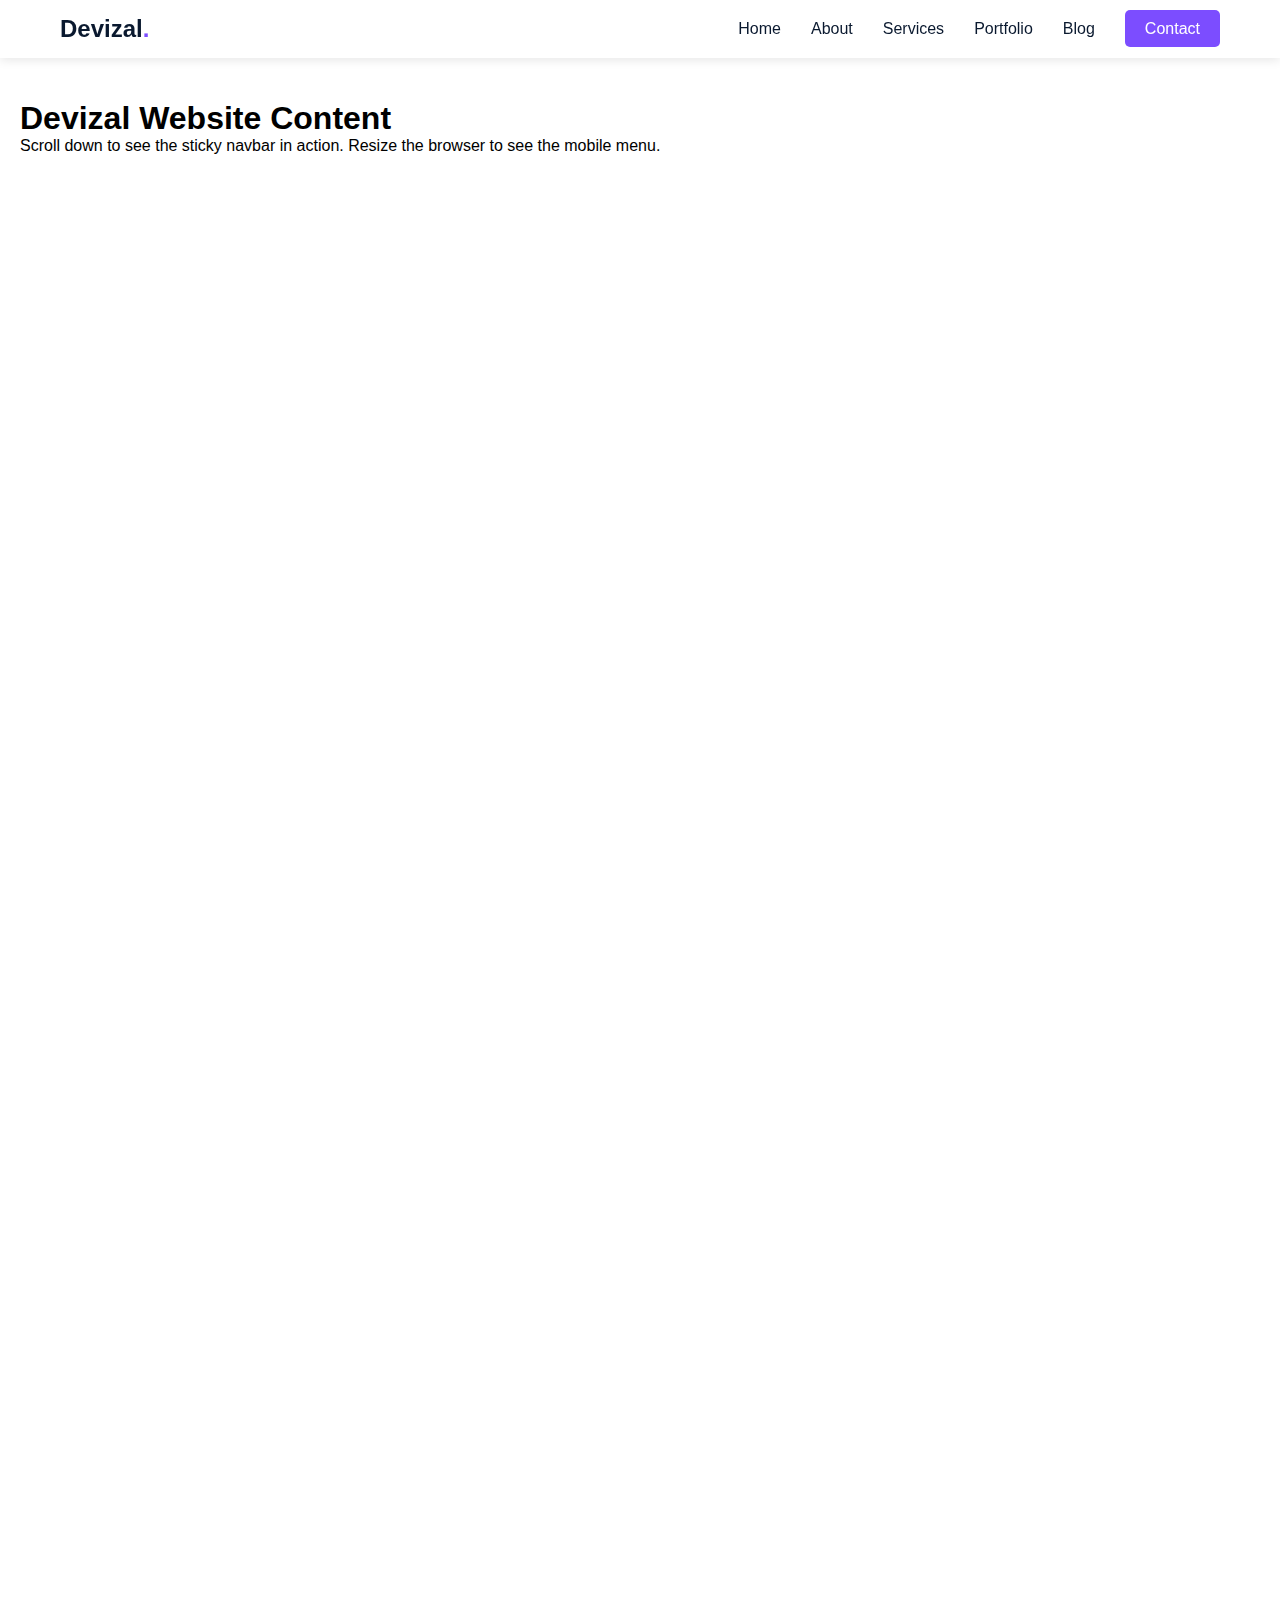
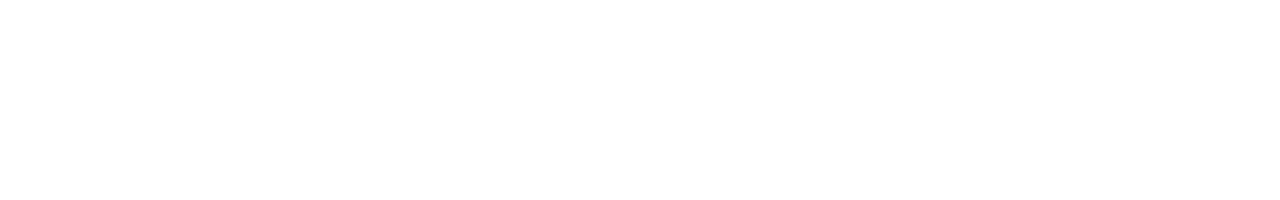
<file: check.html>
<!DOCTYPE html>
<html lang="en">
<head>
    <meta charset="UTF-8">
    <meta name="viewport" content="width=device-width, initial-scale=1.0">
    <title>Devizal - Responsive Navbar</title>
    <link rel="stylesheet" href="https://cdnjs.cloudflare.com/ajax/libs/font-awesome/6.0.0-beta3/css/all.min.css">
    <style>
        :root {
            --primary-blue: #0a192f;
            --electric-purple: #7c4dff;
            --white: #ffffff;
        }
        
        * {
            margin: 0;
            padding: 0;
            box-sizing: border-box;
        }
        
        body {
            font-family: 'Poppins', sans-serif;
        }
        
        /* Header Styles */
        header {
            background-color: var(--white);
            box-shadow: 0 2px 10px rgba(0, 0, 0, 0.1);
            position: fixed;
            width: 100%;
            z-index: 1000;
            padding: 15px 0;
        }
        
        .header-container {
            display: flex;
            justify-content: space-between;
            align-items: center;
            max-width: 1200px;
            margin: 0 auto;
            padding: 0 20px;
        }
        
        .logo {
            font-size: 24px;
            font-weight: 700;
            color: var(--primary-blue);
            text-decoration: none;
        }
        
        .logo span {
            color: var(--electric-purple);
        }
        
        /* Desktop Navigation */
        nav ul {
            display: flex;
            list-style: none;
        }
        
        nav ul li {
            margin-left: 30px;
            position: relative;
        }
        
        nav ul li a {
            text-decoration: none;
            color: var(--primary-blue);
            font-weight: 500;
            transition: color 0.3s;
            font-size: 16px;
        }
        
        nav ul li a:hover {
            color: var(--electric-purple);
        }
        
        .cta-button {
            background-color: var(--electric-purple);
            color: var(--white);
            padding: 10px 20px;
            border-radius: 5px;
            text-decoration: none;
            font-weight: 500;
            transition: background-color 0.3s;
        }
        
        .cta-button:hover {
            background-color: #6a3dff;
        }
        
        /* Mobile Navigation */
        .mobile-menu-btn {
            display: none;
            background: none;
            border: none;
            color: var(--primary-blue);
            font-size: 24px;
            cursor: pointer;
        }
        
        /* Responsive Styles */
        @media (max-width: 768px) {
            .mobile-menu-btn {
                display: block;
            }
            
            nav {
                position: fixed;
                top: 70px;
                left: 0;
                width: 100%;
                background-color: var(--white);
                box-shadow: 0 10px 10px rgba(0, 0, 0, 0.1);
                padding: 20px;
                transform: translateY(-150%);
                transition: transform 0.3s ease-in-out;
                z-index: 999;
            }
            
            nav.active {
                transform: translateY(0);
            }
            
            nav ul {
                flex-direction: column;
            }
            
            nav ul li {
                margin: 15px 0;
            }
            
            .cta-button {
                display: block;
                text-align: center;
                margin-top: 10px;
            }
        }
    </style>
</head>
<body>
    <!-- Header with Responsive Navbar -->
    <header>
        <div class="header-container">
            <a href="index.html" class="logo">Devizal<span>.</span></a>
            
            <!-- Mobile Menu Button -->
            <button class="mobile-menu-btn" id="mobileMenuBtn">
                <i class="fas fa-bars"></i>
            </button>
            
            <!-- Navigation -->
            <nav id="mainNav">
                <ul>
                    <li><a href="index.html">Home</a></li>
                    <li><a href="about.html">About</a></li>
                    <li><a href="services.html">Services</a></li>
                    <li><a href="portfolio.html">Portfolio</a></li>
                    <li><a href="blog.html">Blog</a></li>
                    <li><a href="contact.html" class="cta-button">Contact</a></li>
                </ul>
            </nav>
        </div>
    </header>

    <!-- Main Content (for demonstration) -->
    <main style="padding-top: 100px; min-height: 200vh; padding: 100px 20px 20px;">
        <h1>Devizal Website Content</h1>
        <p>Scroll down to see the sticky navbar in action. Resize the browser to see the mobile menu.</p>
    </main>

    <!-- JavaScript for Mobile Menu -->
    <script>
        const mobileMenuBtn = document.getElementById('mobileMenuBtn');
        const mainNav = document.getElementById('mainNav');
        
        mobileMenuBtn.addEventListener('click', () => {
            mainNav.classList.toggle('active');
            
            // Change icon from bars to times when menu is open
            const icon = mobileMenuBtn.querySelector('i');
            if (mainNav.classList.contains('active')) {
                icon.classList.remove('fa-bars');
                icon.classList.add('fa-times');
            } else {
                icon.classList.remove('fa-times');
                icon.classList.add('fa-bars');
            }
        });
        
        // Close mobile menu when clicking on a link
        document.querySelectorAll('#mainNav a').forEach(link => {
            link.addEventListener('click', () => {
                mainNav.classList.remove('active');
                mobileMenuBtn.querySelector('i').classList.remove('fa-times');
                mobileMenuBtn.querySelector('i').classList.add('fa-bars');
            });
        });
        
        // Close mobile menu when scrolling
        window.addEventListener('scroll', () => {
            if (mainNav.classList.contains('active')) {
                mainNav.classList.remove('active');
                mobileMenuBtn.querySelector('i').classList.remove('fa-times');
                mobileMenuBtn.querySelector('i').classList.add('fa-bars');
            }
        });
    </script>
</body>
</html>
</file>
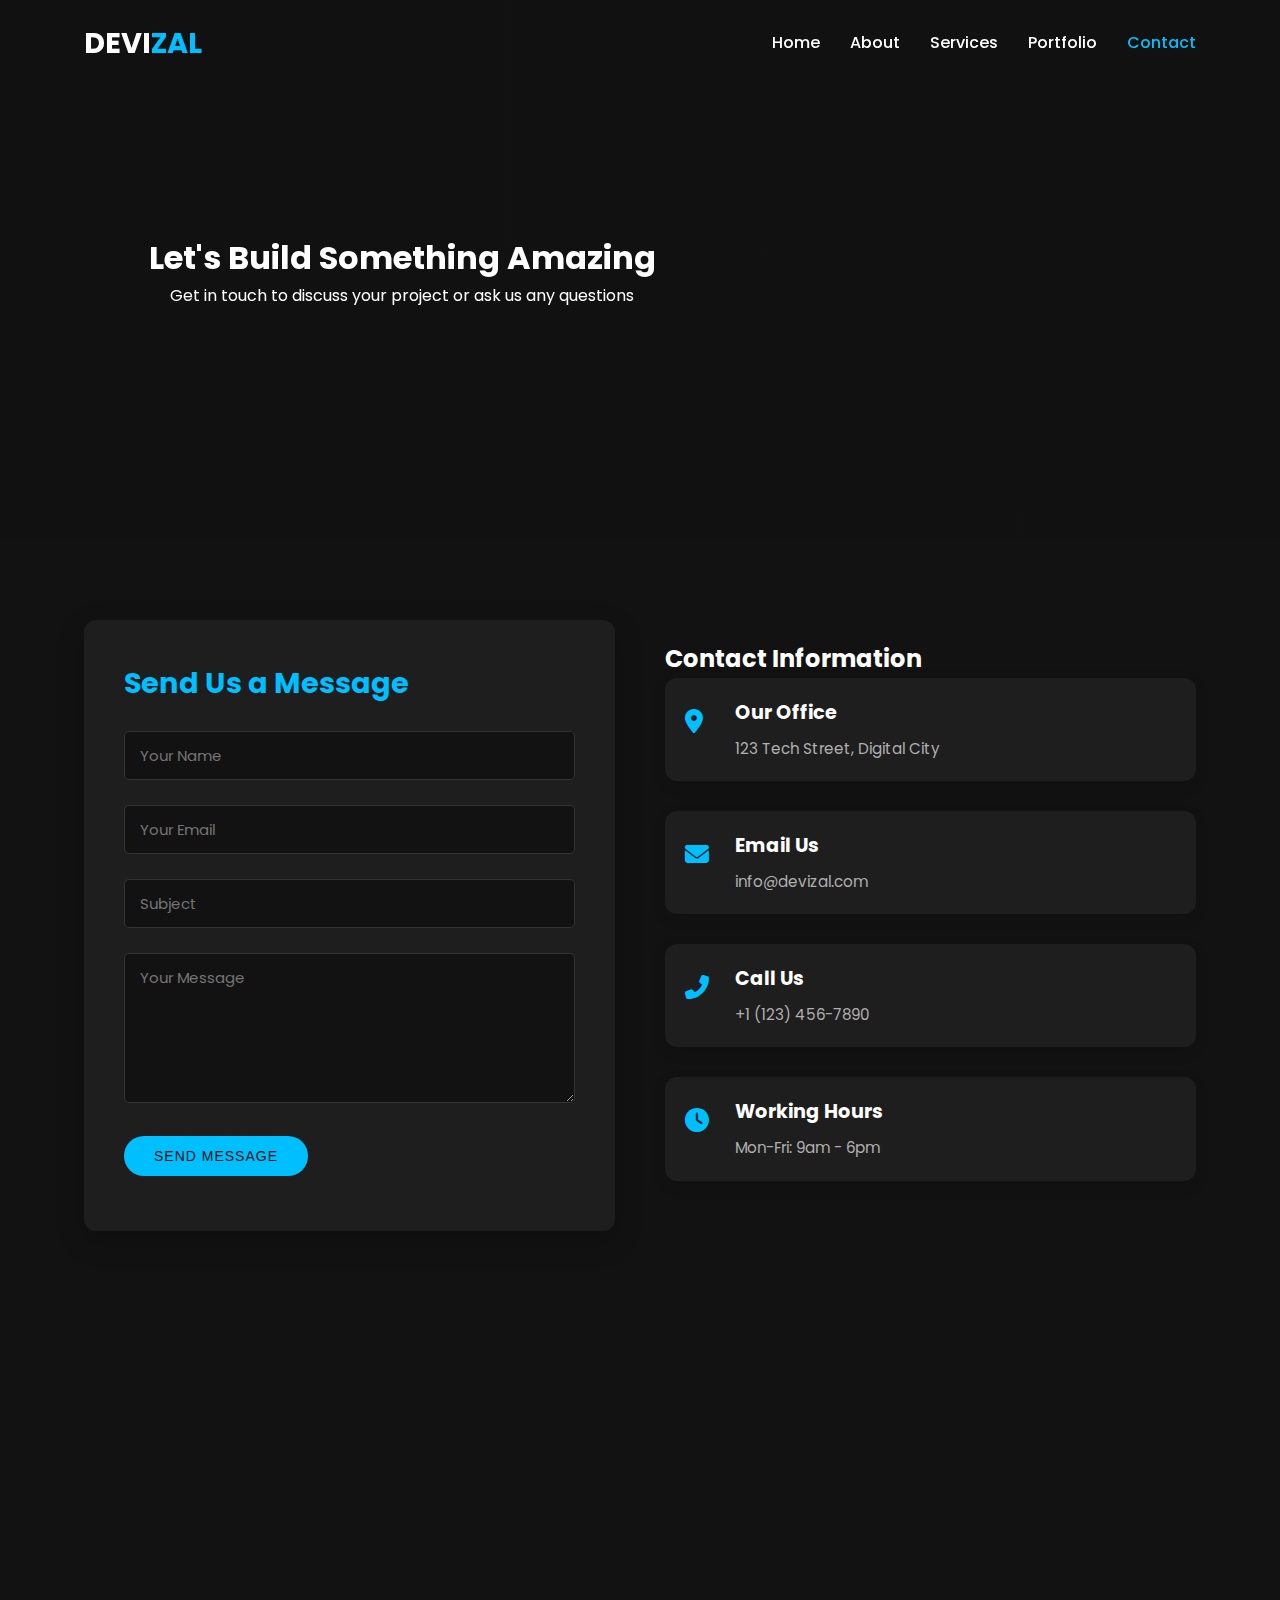
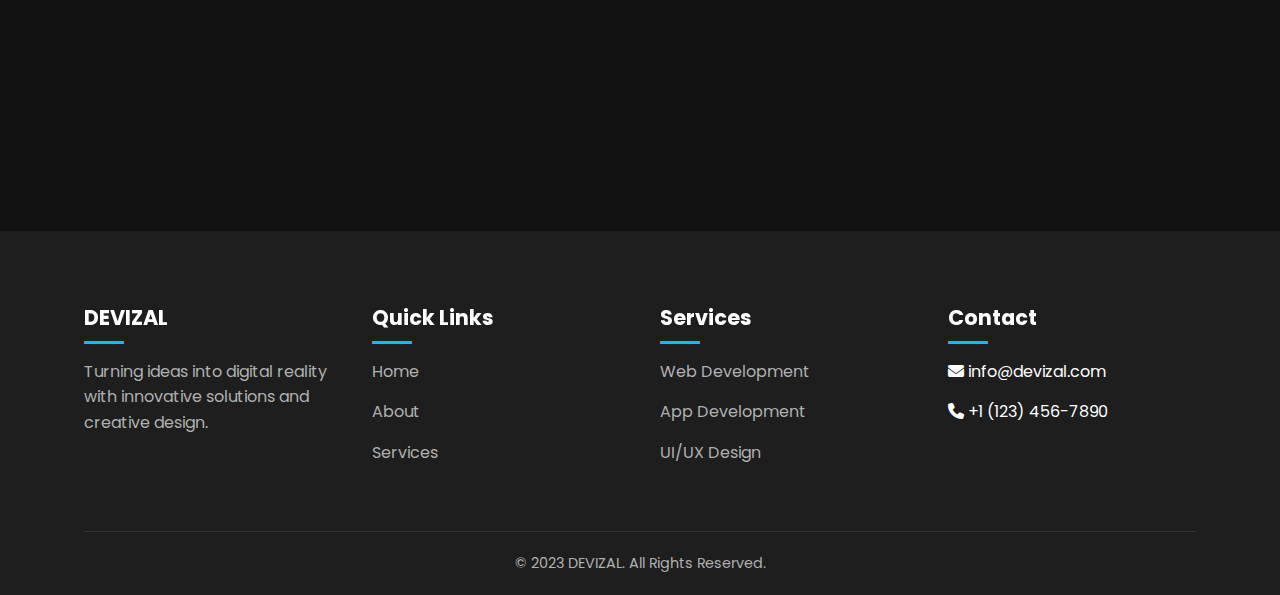
<file: contact.html>
<!DOCTYPE html>
<html lang="en">
<head>
    <meta charset="UTF-8">
    <meta name="viewport" content="width=device-width, initial-scale=1.0">
    <title>Contact Us - DEVIZAL | Turning Ideas into Digital Reality</title>
    <!-- Google Fonts -->
    <link rel="preconnect" href="https://fonts.googleapis.com">
    <link rel="preconnect" href="https://fonts.gstatic.com" crossorigin>
    <link href="https://fonts.googleapis.com/css2?family=Poppins:wght@300;400;500;600;700&display=swap" rel="stylesheet">
    <!-- Font Awesome -->
    <link rel="stylesheet" href="https://cdnjs.cloudflare.com/ajax/libs/font-awesome/6.4.0/css/all.min.css">
    <!-- AOS Animation -->
    <link href="https://unpkg.com/aos@2.3.1/dist/aos.css" rel="stylesheet">
    <!-- Custom CSS -->
    <link rel="stylesheet" href="css/style.css">
    <style>
        /* Dark Theme Variables */
        :root {
            --primary-bg: #121212;
            --secondary-bg: #1E1E1E;
            --text-primary: #FFFFFF;
            --text-secondary: #B0B0B0;
            --accent-blue: #00BFFF;
            --accent-green: #00FF9D;
            --card-radius: 12px;
            --transition: all 0.3s ease;
        }

        /* Contact Page Styles */
        .contact-hero {
            height: 60vh;
            display: flex;
            align-items: center;
            background: linear-gradient(rgba(18, 18, 18, 0.8), rgba(18, 18, 18, 0.8)), url('https://images.unsplash.com/photo-1486312338219-ce68d2c6f44d?ixlib=rb-4.0.3&ixid=M3wxMjA3fDB8MHxwaG90by1wYWdlfHx8fGVufDB8fHx8fA%3D%3D&auto=format&fit=crop&w=1472&q=80') no-repeat center center/cover;
            position: relative;
            overflow: hidden;
        }

        .contact-container {
            display: grid;
            grid-template-columns: 1fr 1fr;
            gap: 50px;
            padding: 80px 0;
        }

        .contact-form {
            background-color: var(--secondary-bg);
            padding: 40px;
            border-radius: var(--card-radius);
            box-shadow: 0 10px 30px rgba(0, 0, 0, 0.2);
        }

        .form-group {
            margin-bottom: 25px;
        }

        .form-control {
            width: 100%;
            padding: 12px 15px;
            background-color: var(--primary-bg);
            border: 1px solid #333;
            border-radius: 5px;
            color: var(--text-primary);
            font-family: 'Poppins', sans-serif;
            transition: var(--transition);
        }

        textarea.form-control {
            min-height: 150px;
        }

        .contact-info {
            padding: 20px 0;
        }

        .info-item {
            display: flex;
            align-items: flex-start;
            margin-bottom: 30px;
            padding: 20px;
            background-color: var(--secondary-bg);
            border-radius: var(--card-radius);
            transition: var(--transition);
        }

        .info-item:hover {
            transform: translateY(-5px);
            box-shadow: 0 10px 20px rgba(0, 191, 255, 0.1);
        }

        .info-icon {
            font-size: 1.5rem;
            color: var(--accent-blue);
            margin-right: 20px;
            margin-top: 5px;
        }

        .map-container {
            height: 400px;
            border-radius: var(--card-radius);
            overflow: hidden;
            box-shadow: 0 15px 30px rgba(0, 0, 0, 0.3);
            margin-bottom: 80px;
        }

        /* Responsive Styles */
        @media (max-width: 768px) {
            .contact-container {
                grid-template-columns: 1fr;
            }
            
            .contact-hero {
                height: 50vh;
            }
        }
    </style>
</head>
<body>
    <!-- Header -->
    <header id="header">
        <div class="container">
            <nav class="navbar">
                <a href="index.html" class="logo">DEVI<span>ZAL</span></a>
                <ul class="nav-links">
                    <li><a href="index.html">Home</a></li>
                    <li><a href="about.html">About</a></li>
                    <li><a href="services.html">Services</a></li>
                    <li><a href="portfolio.html">Portfolio</a></li>
                    <li><a href="contact.html" class="active">Contact</a></li>
                </ul>
                <div class="hamburger">
                    <div></div>
                    <div></div>
                    <div></div>
                </div>
            </nav>
        </div>
    </header>

    <!-- Contact Hero -->
    <section class="contact-hero" data-aos="fade-in">
        <div class="container">
            <div class="hero-content text-center">
                <h1>Let's Build Something Amazing</h1>
                <p>Get in touch to discuss your project or ask us any questions</p>
            </div>
        </div>
    </section>

    <!-- Contact Section -->
    <section class="contact-section">
        <div class="container">
            <div class="contact-container">
                <div class="contact-form">
                    <h2>Send Us a Message</h2>
                    <form id="contactForm" action="https://formspree.io/f/YOUR_FORM_ID" method="POST">
                        <div class="form-group">
                            <input type="text" name="name" class="form-control" placeholder="Your Name" required>
                        </div>
                        <div class="form-group">
                            <input type="email" name="email" class="form-control" placeholder="Your Email" required>
                        </div>
                        <div class="form-group">
                            <input type="text" name="subject" class="form-control" placeholder="Subject" required>
                        </div>
                        <div class="form-group">
                            <textarea name="message" class="form-control" placeholder="Your Message" required></textarea>
                        </div>
                        <button type="submit" class="btn btn-primary">Send Message</button>
                    </form>
                </div>

                <div class="contact-info">
                    <h2>Contact Information</h2>
                    <div class="info-item">
                        <div class="info-icon">
                            <i class="fas fa-map-marker-alt"></i>
                        </div>
                        <div class="info-content">
                            <h3>Our Office</h3>
                            <p>123 Tech Street, Digital City</p>
                        </div>
                    </div>
                    <div class="info-item">
                        <div class="info-icon">
                            <i class="fas fa-envelope"></i>
                        </div>
                        <div class="info-content">
                            <h3>Email Us</h3>
                            <p>info@devizal.com</p>
                        </div>
                    </div>
                    <div class="info-item">
                        <div class="info-icon">
                            <i class="fas fa-phone-alt"></i>
                        </div>
                        <div class="info-content">
                            <h3>Call Us</h3>
                            <p>+1 (123) 456-7890</p>
                        </div>
                    </div>
                    <div class="info-item">
                        <div class="info-icon">
                            <i class="fas fa-clock"></i>
                        </div>
                        <div class="info-content">
                            <h3>Working Hours</h3>
                            <p>Mon-Fri: 9am - 6pm</p>
                        </div>
                    </div>
                </div>
            </div>
        </div>
    </section>

    <!-- Map Section -->
    <section class="map-section">
        <div class="container">
            <div class="map-container" data-aos="fade-up">
                <iframe src="https://www.google.com/maps/embed?pb=!1m18!1m12!1m3!1d3022.215256018888!2d-73.98784492453601!3d40.74844097138972!2m3!1f0!2f0!3f0!3m2!1i1024!2i768!4f13.1!3m3!1m2!1s0x89c259a9b3117469%3A0xd134e199a405a163!2sEmpire%20State%20Building!5e0!3m2!1sen!2sus!4v1689876629434!5m2!1sen!2sus" allowfullscreen="" loading="lazy" referrerpolicy="no-referrer-when-downgrade"></iframe>
            </div>
        </div>
    </section>

    <!-- Footer -->
    <footer>
        <div class="container">
            <div class="footer-content">
                <div class="footer-col">
                    <h3>DEVIZAL</h3>
                    <p>Turning ideas into digital reality with innovative solutions and creative design.</p>
                </div>
                <div class="footer-col">
                    <h3>Quick Links</h3>
                    <ul class="footer-links">
                        <li><a href="index.html">Home</a></li>
                        <li><a href="about.html">About</a></li>
                        <li><a href="services.html">Services</a></li>
                    </ul>
                </div>
                <div class="footer-col">
                    <h3>Services</h3>
                    <ul class="footer-links">
                        <li><a href="services.html">Web Development</a></li>
                        <li><a href="services.html">App Development</a></li>
                        <li><a href="services.html">UI/UX Design</a></li>
                    </ul>
                </div>
                <div class="footer-col">
                    <h3>Contact</h3>
                    <ul class="footer-links">
                        <li><i class="fas fa-envelope"></i> info@devizal.com</li>
                        <li><i class="fas fa-phone"></i> +1 (123) 456-7890</li>
                    </ul>
                </div>
            </div>
            <div class="footer-bottom">
                <p>&copy; 2023 DEVIZAL. All Rights Reserved.</p>
            </div>
        </div>
    </footer>

    <!-- Scripts -->
    <!-- AOS Animation -->
    <script src="https://unpkg.com/aos@2.3.1/dist/aos.js"></script>
    <!-- Custom JS -->
    <script>
        // Initialize AOS Animation
        AOS.init({
            duration: 800,
            easing: 'ease-in-out',
            once: true
        });
        
        // Sticky Header
        window.addEventListener('scroll', function() {
            const header = document.getElementById('header');
            header.classList.toggle('scrolled', window.scrollY > 50);
        });
        
        // Mobile Menu Toggle
        const hamburger = document.querySelector('.hamburger');
        const navLinks = document.querySelector('.nav-links');
        
        hamburger.addEventListener('click', function() {
            this.classList.toggle('active');
            navLinks.classList.toggle('active');
        });
        
        // Close mobile menu when clicking a link
        document.querySelectorAll('.nav-links a').forEach(link => {
            link.addEventListener('click', () => {
                hamburger.classList.remove('active');
                navLinks.classList.remove('active');
            });
        });
        
        // Smooth scrolling for anchor links
        document.querySelectorAll('a[href^="#"]').forEach(anchor => {
            anchor.addEventListener('click', function(e) {
                e.preventDefault();
                
                const targetId = this.getAttribute('href');
                if(targetId === '#') return;
                
                const targetElement = document.querySelector(targetId);
                if(targetElement) {
                    window.scrollTo({
                        top: targetElement.offsetTop - 80,
                        behavior: 'smooth'
                    });
                }
            });
        });
        
        // WhatsApp Button Animation
        const whatsappBtn = document.querySelector('.whatsapp-float');
        
        window.addEventListener('scroll', function() {
            if (window.scrollY > 100) {
                whatsappBtn.style.transform = 'translateY(0)';
            } else {
                whatsappBtn.style.transform = 'translateY(100px)';
            }
        });
    </script>
</body>
</html>
</file>
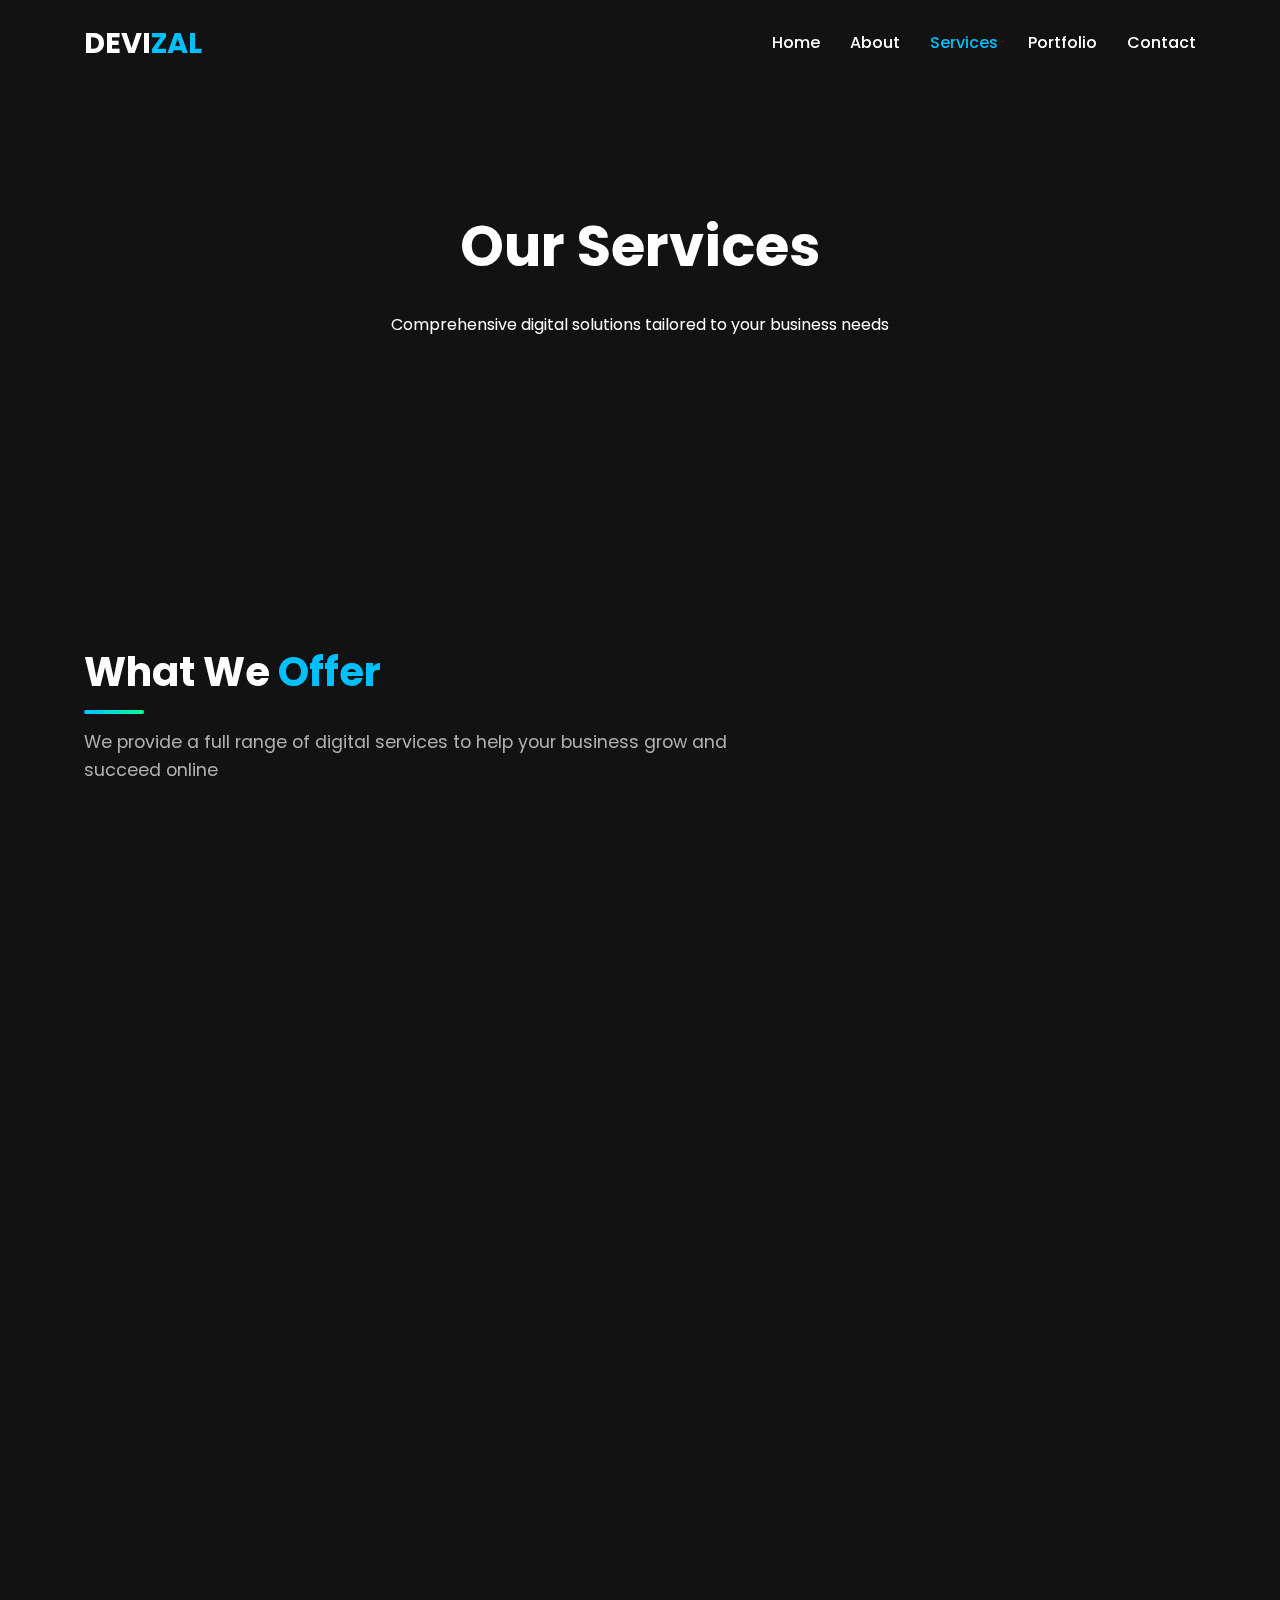
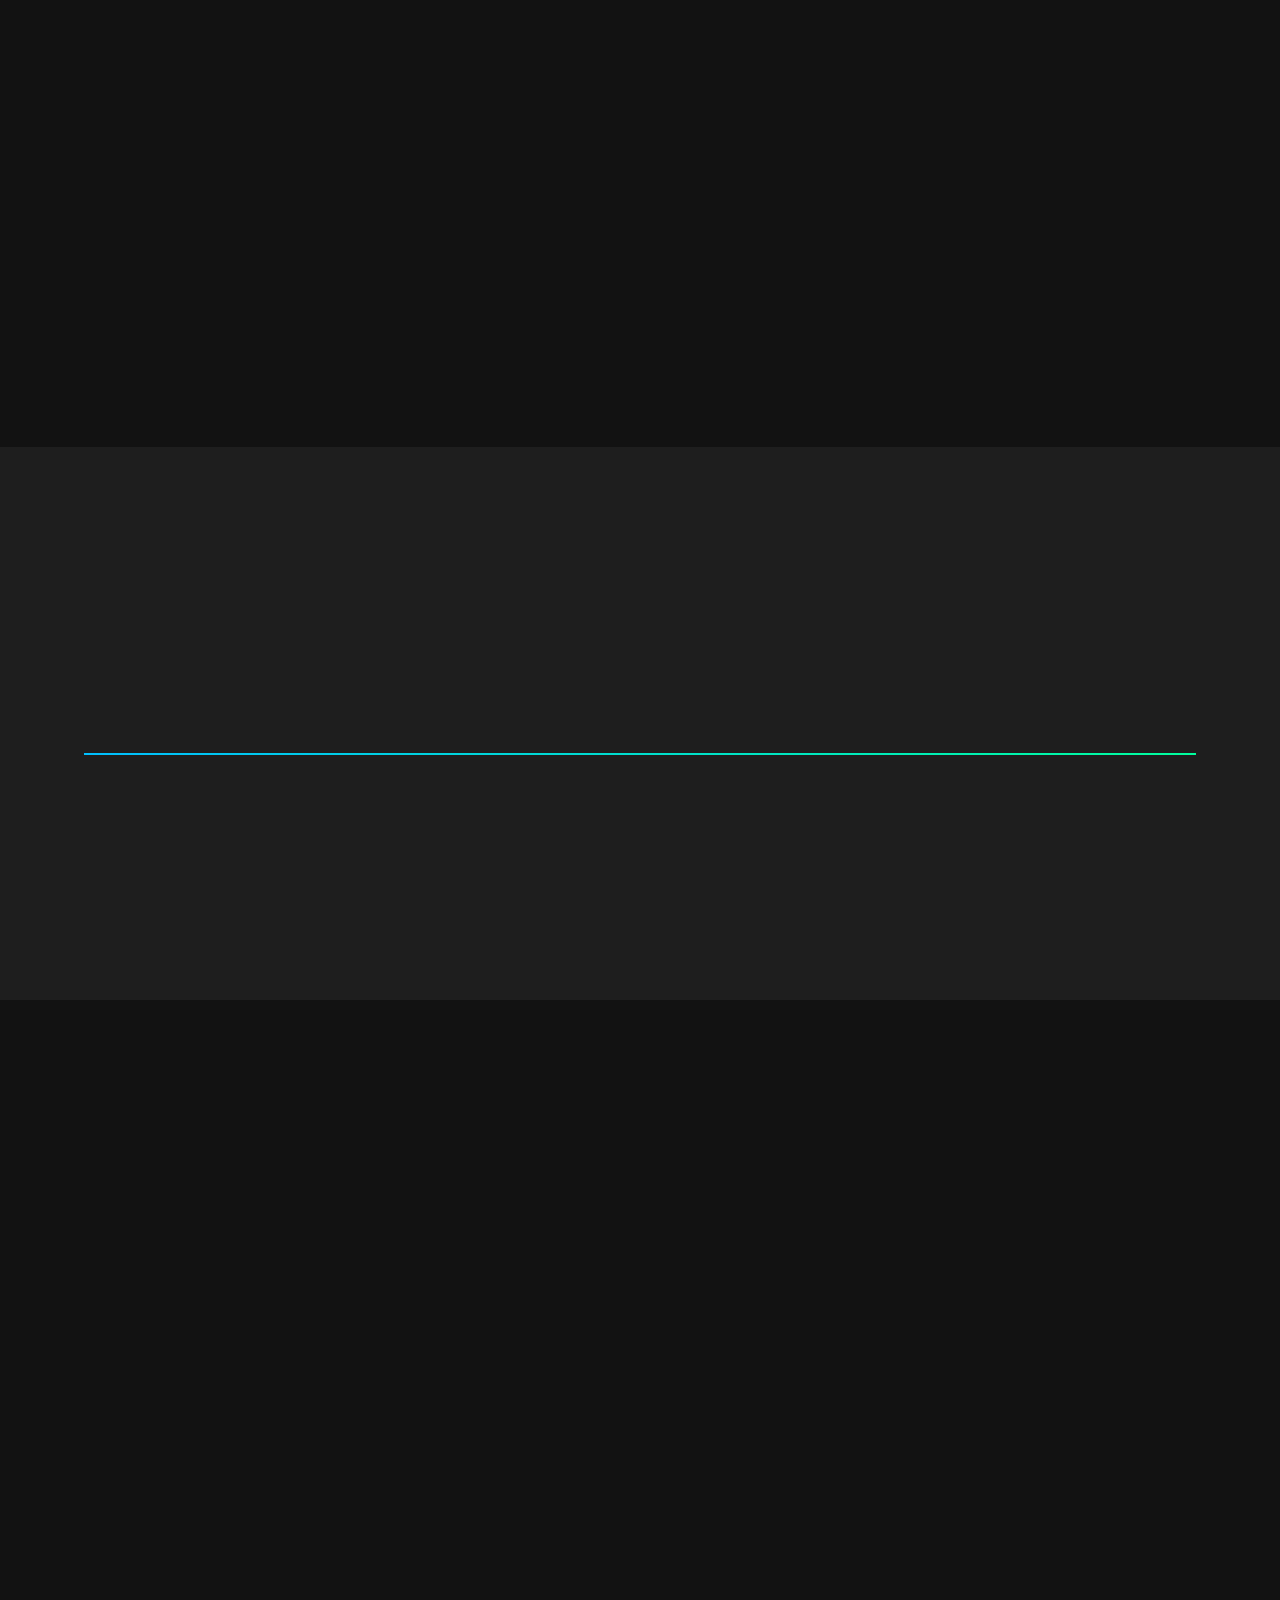
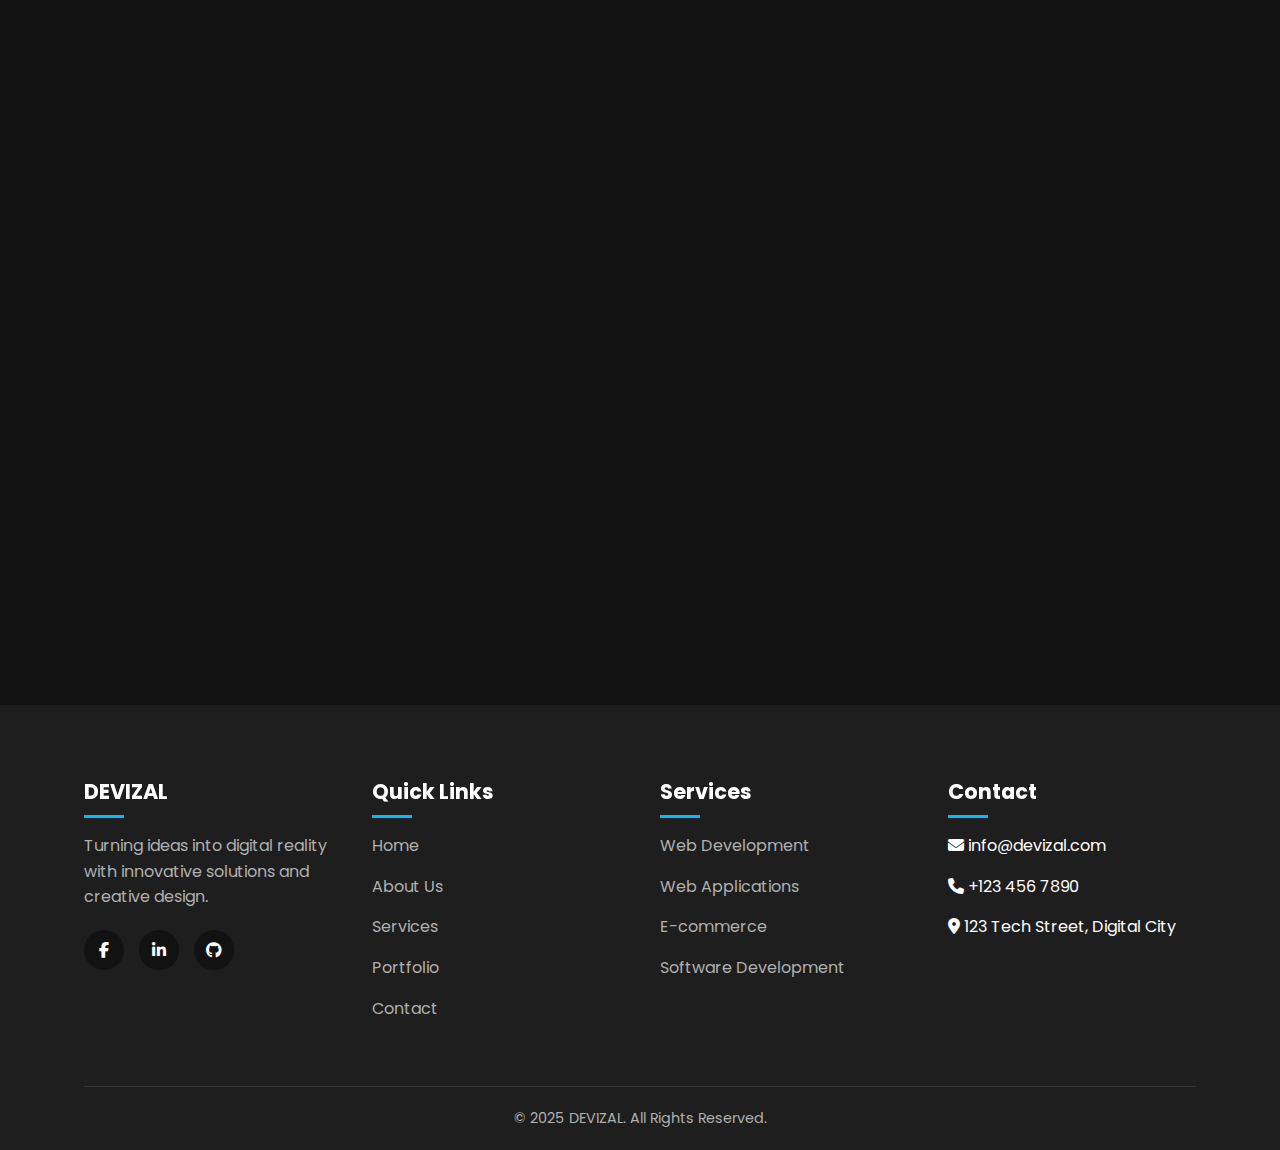
<file: services.html>
<!DOCTYPE html>
<html lang="en">
<head>
    <meta charset="UTF-8">
    <meta name="viewport" content="width=device-width, initial-scale=1.0">
    <title>Our Services - DEVIZAL | Turning Ideas into Digital Reality</title>
    <!-- Google Fonts -->
    <link rel="preconnect" href="https://fonts.googleapis.com">
    <link rel="preconnect" href="https://fonts.gstatic.com" crossorigin>
    <link href="https://fonts.googleapis.com/css2?family=Poppins:wght@300;400;500;600;700&display=swap" rel="stylesheet">
    <!-- Font Awesome -->
    <link rel="stylesheet" href="https://cdnjs.cloudflare.com/ajax/libs/font-awesome/6.4.0/css/all.min.css">
    <!-- AOS Animation -->
    <link href="https://unpkg.com/aos@2.3.1/dist/aos.css" rel="stylesheet">
    <!-- Custom CSS -->
    <link rel="stylesheet" href="css/style.css">
    <style>
        /* Reusing the same styles from index.html with additions for services page */
        
        /* Services Page Specific Styles */
        .services-hero {
            height: 60vh;
            display: flex;
            align-items: center;
            background: linear-gradient(rgba(18, 18, 18, 0.8), rgba(18, 18, 18, 0.8)), url('https://images.unsplash.com/photo-1551288049-bebda4e38f71?ixlib=rb-4.0.3&ixid=M3wxMjA3fDB8MHxwaG90by1wYWdlfHx8fGVufDB8fHx8fA%3D%3D&auto=format&fit=crop&w=1470&q=80') no-repeat center center/cover;
            position: relative;
            overflow: hidden;
        }
        
        .services-hero-content {
            text-align: center;
            max-width: 800px;
            margin: 0 auto;
        }
        
        .services-hero h1 {
            font-size: 3.5rem;
            margin-bottom: 20px;
        }
        
        /* Services Grid */
        .services-grid {
            display: grid;
            grid-template-columns: repeat(auto-fit, minmax(300px, 1fr));
            gap: 30px;
            margin-top: 50px;
        }
        
        .service-card {
            background-color: var(--secondary-bg);
            border-radius: var(--card-radius);
            padding: 40px 30px;
            position: relative;
            overflow: hidden;
            z-index: 1;
            transition: var(--transition);
        }
        
        .service-card::before {
            content: '';
            position: absolute;
            top: 0;
            left: 0;
            width: 100%;
            height: 100%;
            background: linear-gradient(135deg, rgba(0, 191, 255, 0.1), rgba(0, 255, 157, 0.1));
            z-index: -1;
            opacity: 0;
            transition: var(--transition);
        }
        
        .service-card:hover::before {
            opacity: 1;
        }
        
        .service-card:hover {
            transform: translateY(-10px);
            box-shadow: 0 15px 30px rgba(0, 0, 0, 0.3);
        }
        
        .service-icon {
            font-size: 2.5rem;
            color: var(--accent-blue);
            margin-bottom: 20px;
        }
        
        .service-card h3 {
            font-size: 1.5rem;
            margin-bottom: 15px;
        }
        
        .service-card p {
            color: var(--text-secondary);
            margin-bottom: 20px;
        }
        
        .service-features {
            margin-bottom: 25px;
        }
        
        .service-features li {
            margin-bottom: 8px;
            position: relative;
            padding-left: 25px;
        }
        
        .service-features li::before {
            content: '\f00c';
            font-family: 'Font Awesome 6 Free';
            font-weight: 900;
            position: absolute;
            left: 0;
            top: 2px;
            color: var(--accent-blue);
        }
        
        /* Process Section */
        .our-process {
            padding: 100px 0;
            background-color: var(--secondary-bg);
        }
        
        .process-steps {
            display: flex;
            justify-content: space-between;
            position: relative;
            margin-top: 50px;
        }
        
        .process-steps::before {
            content: '';
            position: absolute;
            top: 40px;
            left: 0;
            width: 100%;
            height: 2px;
            background: linear-gradient(90deg, var(--accent-blue), var(--accent-green));
            z-index: 1;
        }
        
        .process-step {
            text-align: center;
            position: relative;
            z-index: 2;
            width: 20%;
        }
        
        .step-number {
            width: 80px;
            height: 80px;
            background-color: var(--primary-bg);
            border-radius: 50%;
            display: flex;
            align-items: center;
            justify-content: center;
            margin: 0 auto 20px;
            font-size: 1.8rem;
            font-weight: 700;
            color: var(--accent-blue);
            border: 2px solid var(--accent-blue);
            transition: var(--transition);
        }
        
        .process-step:hover .step-number {
            background-color: var(--accent-blue);
            color: #121212;
            transform: scale(1.1);
        }
        
        .step-title {
            font-size: 1.2rem;
            margin-bottom: 10px;
        }
        
        .step-desc {
            color: var(--text-secondary);
            font-size: 0.9rem;
        }
        
        /* Pricing Section */
        .pricing {
            padding: 100px 0;
        }
        
        .pricing-tabs {
            display: flex;
            justify-content: center;
            margin-bottom: 40px;
        }
        
        .pricing-tab {
            padding: 10px 30px;
            background-color: transparent;
            color: var(--text-primary);
            border: 1px solid var(--accent-blue);
            cursor: pointer;
            transition: var(--transition);
            font-size: 14px;
        }
        
        .pricing-tab:first-child {
            border-radius: 30px 0 0 30px;
            border-right: none;
        }
        
        .pricing-tab:last-child {
            border-radius: 0 30px 30px 0;
            border-left: none;
        }
        
        .pricing-tab.active,
        .pricing-tab:hover {
            background-color: var(--accent-blue);
            color: #121212;
        }
        
        .pricing-grid {
            display: grid;
            grid-template-columns: repeat(auto-fit, minmax(300px, 1fr));
            gap: 30px;
        }
        
        .pricing-card {
            background-color: var(--secondary-bg);
            border-radius: var(--card-radius);
            padding: 40px 30px;
            position: relative;
            overflow: hidden;
            transition: var(--transition);
        }
        
        .pricing-card.popular {
            border: 2px solid var(--accent-blue);
        }
        
        .popular-label {
            position: absolute;
            top: 20px;
            right: -30px;
            background-color: var(--accent-blue);
            color: #121212;
            padding: 5px 30px;
            transform: rotate(45deg);
            font-size: 12px;
            font-weight: 600;
        }
        
        .pricing-card h3 {
            font-size: 1.5rem;
            margin-bottom: 15px;
        }
        
        .price {
            font-size: 2.5rem;
            font-weight: 700;
            color: var(--accent-blue);
            margin-bottom: 20px;
        }
        
        .price span {
            font-size: 1rem;
            color: var(--text-secondary);
            font-weight: 400;
        }
        
        .pricing-features {
            margin-bottom: 30px;
        }
        
        .pricing-features li {
            margin-bottom: 10px;
            position: relative;
            padding-left: 25px;
        }
        
        .pricing-features li::before {
            content: '\f00c';
            font-family: 'Font Awesome 6 Free';
            font-weight: 900;
            position: absolute;
            left: 0;
            top: 2px;
            color: var(--accent-blue);
        }
        
        .pricing-features li.disabled {
            opacity: 0.5;
        }
        
        .pricing-features li.disabled::before {
            content: '\f00d';
        }
        
        /* Responsive Styles */
        @media (max-width: 1200px) {
            .process-steps {
                flex-wrap: wrap;
                justify-content: center;
                gap: 30px;
            }
            
            .process-steps::before {
                display: none;
            }
            
            .process-step {
                width: 45%;
            }
        }
        
        @media (max-width: 992px) {
            .services-hero {
                height: 50vh;
            }
            
            .services-hero h1 {
                font-size: 3rem;
            }
        }
        
        @media (max-width: 768px) {
            .services-hero {
                height: 40vh;
            }
            
            .services-hero h1 {
                font-size: 2.5rem;
            }
            
            .process-step {
                width: 100%;
            }
        }
        
        @media (max-width: 576px) {
            .services-hero h1 {
                font-size: 2rem;
            }
            
            .pricing-tabs {
                flex-direction: column;
            }
            
            .pricing-tab {
                border-radius: 30px !important;
                border: 1px solid var(--accent-blue);
                margin-bottom: 10px;
            }
        }
    </style>
</head>
<body>
    <!-- Header -->
    <header id="header">
        <div class="container">
            <nav class="navbar">
                <a href="index.html" class="logo">DEVI<span>ZAL</span></a>
                
                <ul class="nav-links">
                    <li><a href="index.html">Home</a></li>
                    <li><a href="about.html">About</a></li>
                    <li><a href="services.html" class="active">Services</a></li>
                    <li><a href="portfolio.html">Portfolio</a></li>
                    <li><a href="contact.html">Contact</a></li>
                </ul>
                
                <div class="hamburger">
                    <div></div>
                    <div></div>
                    <div></div>
                </div>
            </nav>
        </div>
    </header>

    <!-- Services Hero Section -->
    <section class="services-hero">
        <div class="container">
            <div class="services-hero-content" data-aos="fade-up">
                <h1>Our Services</h1>
                <p>Comprehensive digital solutions tailored to your business needs</p>
            </div>
        </div>
    </section>

    <!-- Services Section -->
    <section class="services" id="services">
        <div class="container">
            <div class="section-header" data-aos="fade-up">
                <h2 class="section-title">What We <span class="text-accent">Offer</span></h2>
                <p class="section-subtitle">We provide a full range of digital services to help your business grow and succeed online</p>
            </div>
            
            <div class="services-grid">
                <!-- Service 1 -->
                <div class="service-card" data-aos="fade-up">
                    <div class="service-icon">
                        <i class="fas fa-laptop-code"></i>
                    </div>
                    <h3>Custom Website Development</h3>
                    <p>Bespoke websites designed to reflect your brand and engage your audience.</p>
                    <ul class="service-features">
                        <li>Responsive design for all devices</li>
                        <li>SEO optimized structure</li>
                        <li>Custom content management</li>
                        <li>Performance optimization</li>
                    </ul>
                    <a href="#pricing" class="btn btn-secondary">View Pricing</a>
                </div>
                
                <!-- Service 2 -->
                <div class="service-card" data-aos="fade-up" data-aos-delay="100">
                    <div class="service-icon">
                        <i class="fas fa-mobile-alt"></i>
                    </div>
                    <h3>Mobile App Development</h3>
                    <p>Native and cross-platform mobile applications for iOS and Android.</p>
                    <ul class="service-features">
                        <li>User-centered design</li>
                        <li>API integration</li>
                        <li>Push notifications</li>
                        <li>App store optimization</li>
                    </ul>
                    <a href="#pricing" class="btn btn-secondary">View Pricing</a>
                </div>
                
                <!-- Service 3 -->
                <div class="service-card" data-aos="fade-up" data-aos-delay="200">
                    <div class="service-icon">
                        <i class="fas fa-shopping-cart"></i>
                    </div>
                    <h3>E-commerce Solutions</h3>
                    <p>Complete online stores designed to maximize conversions and sales.</p>
                    <ul class="service-features">
                        <li>Product catalog management</li>
                        <li>Secure payment gateways</li>
                        <li>Inventory tracking</li>
                        <li>Marketing integrations</li>
                    </ul>
                    <a href="#pricing" class="btn btn-secondary">View Pricing</a>
                </div>
                
                <!-- Service 4 -->
                <div class="service-card" data-aos="fade-up">
                    <div class="service-icon">
                        <i class="fas fa-chart-line"></i>
                    </div>
                    <h3>Web Applications</h3>
                    <p>Custom web-based software solutions for your business needs.</p>
                    <ul class="service-features">
                        <li>Custom dashboard development</li>
                        <li>Database integration</li>
                        <li>User authentication</li>
                        <li>Real-time updates</li>
                    </ul>
                    <a href="#pricing" class="btn btn-secondary">View Pricing</a>
                </div>
                
                <!-- Service 5 -->
                <div class="service-card" data-aos="fade-up" data-aos-delay="100">
                    <div class="service-icon">
                        <i class="fas fa-paint-brush"></i>
                    </div>
                    <h3>UI/UX Design</h3>
                    <p>Beautiful and intuitive interfaces that enhance user experience.</p>
                    <ul class="service-features">
                        <li>User research & testing</li>
                        <li>Wireframing & prototyping</li>
                        <li>Interactive design</li>
                        <li>Design systems</li>
                    </ul>
                    <a href="#pricing" class="btn btn-secondary">View Pricing</a>
                </div>
                
                <!-- Service 6 -->
                <div class="service-card" data-aos="fade-up" data-aos-delay="200">
                    <div class="service-icon">
                        <i class="fas fa-server"></i>
                    </div>
                    <h3>ERP & Business Software</h3>
                    <p>Custom enterprise solutions to streamline your operations.</p>
                    <ul class="service-features">
                        <li>Inventory management</li>
                        <li>CRM integration</li>
                        <li>Reporting & analytics</li>
                        <li>Workflow automation</li>
                    </ul>
                    <a href="#pricing" class="btn btn-secondary">View Pricing</a>
                </div>
            </div>
        </div>
    </section>

    <!-- Our Process Section -->
    <section class="our-process">
        <div class="container">
            <div class="section-header" data-aos="fade-up">
                <h2 class="section-title">Our <span class="text-accent">Process</span></h2>
                <p class="section-subtitle">A structured approach to ensure quality and efficiency in every project</p>
            </div>
            
            <div class="process-steps">
                <div class="process-step" data-aos="fade-up" data-aos-delay="100">
                    <div class="step-number">1</div>
                    <h4 class="step-title">Discovery</h4>
                    <p class="step-desc">We learn about your business, goals, and requirements</p>
                </div>
                
                <div class="process-step" data-aos="fade-up" data-aos-delay="200">
                    <div class="step-number">2</div>
                    <h4 class="step-title">Planning</h4>
                    <p class="step-desc">We create a detailed project roadmap and strategy</p>
                </div>
                
                <div class="process-step" data-aos="fade-up" data-aos-delay="300">
                    <div class="step-number">3</div>
                    <h4 class="step-title">Design</h4>
                    <p class="step-desc">We craft beautiful, user-friendly interfaces</p>
                </div>
                
                <div class="process-step" data-aos="fade-up" data-aos-delay="400">
                    <div class="step-number">4</div>
                    <h4 class="step-title">Development</h4>
                    <p class="step-desc">We build robust, high-performance solutions</p>
                </div>
                
                <div class="process-step" data-aos="fade-up" data-aos-delay="500">
                    <div class="step-number">5</div>
                    <h4 class="step-title">Delivery</h4>
                    <p class="step-desc">We launch and deploy your project successfully</p>
                </div>
            </div>
        </div>
    </section>

    <!-- Pricing Section -->
    <section class="pricing" id="pricing">
        <div class="container">
            <div class="section-header" data-aos="fade-up">
                <h2 class="section-title">Simple <span class="text-accent">Pricing</span></h2>
                <p class="section-subtitle">Flexible pricing options to suit projects of all sizes</p>
            </div>
            
            <div class="pricing-tabs" data-aos="fade-up">
                <button class="pricing-tab active">Monthly</button>
                <button class="pricing-tab">Yearly (Save 20%)</button>
            </div>
            
            <div class="pricing-grid">
                <!-- Basic Plan -->
                <div class="pricing-card" data-aos="fade-up" data-aos-delay="100">
                    <h3>Basic</h3>
                    <div class="price">$499<span>/month</span></div>
                    <ul class="pricing-features">
                        <li>5 Page Website</li>
                        <li>Responsive Design</li>
                        <li>Basic SEO</li>
                        <li>1 Revision Round</li>
                        <li class="disabled">E-commerce Functionality</li>
                        <li class="disabled">Custom Web Application</li>
                    </ul>
                    <a href="contact.html" class="btn btn-secondary">Get Started</a>
                </div>
                
                <!-- Professional Plan -->
                <div class="pricing-card popular" data-aos="fade-up" data-aos-delay="200">
                    <div class="popular-label">Popular</div>
                    <h3>Professional</h3>
                    <div class="price">$999<span>/month</span></div>
                    <ul class="pricing-features">
                        <li>10-15 Page Website</li>
                        <li>Advanced Design</li>
                        <li>SEO Optimization</li>
                        <li>3 Revision Rounds</li>
                        <li>Basic E-commerce</li>
                        <li class="disabled">Custom Web Application</li>
                    </ul>
                    <a href="contact.html" class="btn btn-primary">Get Started</a>
                </div>
                
                <!-- Enterprise Plan -->
                <div class="pricing-card" data-aos="fade-up" data-aos-delay="300">
                    <h3>Enterprise</h3>
                    <div class="price">$2,499<span>/month</span></div>
                    <ul class="pricing-features">
                        <li>Unlimited Pages</li>
                        <li>Custom Design</li>
                        <li>Advanced SEO</li>
                        <li>Unlimited Revisions</li>
                        <li>Advanced E-commerce</li>
                        <li>Custom Web Application</li>
                    </ul>
                    <a href="contact.html" class="btn btn-secondary">Get Started</a>
                </div>
            </div>
        </div>
    </section>

    <!-- CTA Section -->
    <section class="cta" data-aos="fade-up">
        <div class="container">
            <h2>Ready to Start Your Project?</h2>
            <p>Contact us today to discuss your requirements and get a personalized quote</p>
            <a href="contact.html" class="btn btn-primary">Get in Touch</a>
        </div>
    </section>

    <!-- Footer -->
    <footer>
        <div class="container">
            <div class="footer-content">
                <div class="footer-col">
                    <h3>DEVIZAL</h3>
                    <p>Turning ideas into digital reality with innovative solutions and creative design.</p>
                    <div class="social-links">
                        <a href="#"><i class="fab fa-facebook-f"></i></a>
                        <a href="#"><i class="fab fa-linkedin-in"></i></a>
                        <a href="#"><i class="fab fa-github"></i></a>
                    </div>
                </div>
                
                <div class="footer-col">
                    <h3>Quick Links</h3>
                    <ul class="footer-links">
                        <li><a href="index.html">Home</a></li>
                        <li><a href="about.html">About Us</a></li>
                        <li><a href="services.html">Services</a></li>
                        <li><a href="portfolio.html">Portfolio</a></li>
                        <li><a href="contact.html">Contact</a></li>
                    </ul>
                </div>
                
                <div class="footer-col">
                    <h3>Services</h3>
                    <ul class="footer-links">
                        <li><a href="services.html">Web Development</a></li>
                        <li><a href="services.html">Web Applications</a></li>
                        <li><a href="services.html">E-commerce</a></li>
                        <li><a href="services.html">Software Development</a></li>
                    </ul>
                </div>
                
                <div class="footer-col">
                    <h3>Contact</h3>
                    <ul class="footer-links">
                        <li><i class="fas fa-envelope"></i> info@devizal.com</li>
                        <li><i class="fas fa-phone"></i> +123 456 7890</li>
                        <li><i class="fas fa-map-marker-alt"></i> 123 Tech Street, Digital City</li>
                    </ul>
                </div>
            </div>
            
            <div class="footer-bottom">
                <p>&copy; 2025 DEVIZAL. All Rights Reserved.</p>
            </div>
        </div>
    </footer>

    <!-- Scripts -->
    <!-- AOS Animation -->
    <script src="https://unpkg.com/aos@2.3.1/dist/aos.js"></script>
    <!-- Custom JS -->
    <script>
        // Initialize AOS Animation
        AOS.init({
            duration: 800,
            easing: 'ease-in-out',
            once: true
        });
        
        // Sticky Header
        window.addEventListener('scroll', function() {
            const header = document.getElementById('header');
            header.classList.toggle('scrolled', window.scrollY > 50);
        });
        
        // Mobile Menu Toggle
        const hamburger = document.querySelector('.hamburger');
        const navLinks = document.querySelector('.nav-links');
        
        hamburger.addEventListener('click', function() {
            this.classList.toggle('active');
            navLinks.classList.toggle('active');
        });
        
        // Close mobile menu when clicking a link
        document.querySelectorAll('.nav-links a').forEach(link => {
            link.addEventListener('click', () => {
                hamburger.classList.remove('active');
                navLinks.classList.remove('active');
            });
        });
        
        // Pricing Tabs
        const pricingTabs = document.querySelectorAll('.pricing-tab');
        
        pricingTabs.forEach(tab => {
            tab.addEventListener('click', () => {
                // Remove active class from all tabs
                pricingTabs.forEach(tab => tab.classList.remove('active'));
                // Add active class to clicked tab
                tab.classList.add('active');
                
                // Update pricing display
                const isMonthly = tab.textContent.includes('Monthly');
                const prices = document.querySelectorAll('.price');
                
                prices.forEach(price => {
                    if (isMonthly) {
                        price.innerHTML = price.innerHTML.replace('$1,999', '$2,499')
                            .replace('$799', '$999')
                            .replace('$399', '$499');
                    } else {
                        price.innerHTML = price.innerHTML.replace('$2,499', '$1,999')
                            .replace('$999', '$799')
                            .replace('$499', '$399');
                    }
                });
            });
        });
    </script>
</body>
</html>
</file>
<file: css/style.css>
/* Base Styles */
:root {
    --primary-bg: #121212;
    --secondary-bg: #1E1E1E;
    --text-primary: #FFFFFF;
    --text-secondary: #B0B0B0;
    --accent-blue: #00BFFF;
    --accent-green: #00FF9D;
    --card-radius: 12px;
    --transition: all 0.3s ease;
}

* {
    margin: 0;
    padding: 0;
    box-sizing: border-box;
}

body {
    font-family: 'Poppins', sans-serif;
    background-color: var(--primary-bg);
    color: var(--text-primary);
    line-height: 1.6;
    overflow-x: hidden;
}

a {
    text-decoration: none;
    color: var(--text-primary);
    transition: var(--transition);
}

ul {
    list-style: none;
}

img {
    max-width: 100%;
    height: auto;
}

.container {
    width: 90%;
    max-width: 1200px;
    margin: 0 auto;
    padding: 0 20px;
}

.btn {
    display: inline-block;
    padding: 12px 30px;
    border-radius: 30px;
    font-weight: 500;
    text-transform: uppercase;
    letter-spacing: 1px;
    transition: var(--transition);
    border: none;
    cursor: pointer;
    font-size: 14px;
}

.btn-primary {
    background-color: var(--accent-blue);
    color: #121212;
    position: relative;
    overflow: hidden;
    z-index: 1;
}

.btn-primary:hover {
    color: #fff;
    transform: translateY(-3px);
    box-shadow: 0 10px 20px rgba(0, 191, 255, 0.3);
}

.btn-primary::before {
    content: '';
    position: absolute;
    top: 0;
    left: 0;
    width: 0;
    height: 100%;
    background-color: var(--accent-green);
    transition: var(--transition);
    z-index: -1;
}

.btn-primary:hover::before {
    width: 100%;
}

.btn-secondary {
    background-color: transparent;
    color: var(--accent-blue);
    border: 2px solid var(--accent-blue);
}

.btn-secondary:hover {
    background-color: var(--accent-blue);
    color: #121212;
    transform: translateY(-3px);
    box-shadow: 0 10px 20px rgba(0, 191, 255, 0.3);
}

.section-title {
    font-size: 2.5rem;
    margin-bottom: 1.5rem;
    position: relative;
    display: inline-block;
}

.section-title::after {
    content: '';
    position: absolute;
    bottom: -10px;
    left: 0;
    width: 60px;
    height: 4px;
    background: linear-gradient(90deg, var(--accent-blue), var(--accent-green));
    border-radius: 2px;
}

.section-subtitle {
    color: var(--text-secondary);
    font-size: 1.1rem;
    max-width: 700px;
    margin-bottom: 3rem;
}

.text-accent {
    color: var(--accent-blue);
}

/* WhatsApp Floating Button */
.whatsapp-float {
    position: fixed;
    width: 60px;
    height: 60px;
    bottom: 40px;
    right: 40px;
    background-color: #25d366;
    color: #FFF;
    border-radius: 50px;
    text-align: center;
    font-size: 30px;
    box-shadow: 2px 2px 3px rgba(0, 0, 0, 0.2);
    z-index: 100;
    display: flex;
    align-items: center;
    justify-content: center;
    transition: all 0.3s ease;
}

.whatsapp-float:hover {
    background-color: #128C7E;
    transform: translateY(-5px);
}

/* Header & Navbar */
header {
    position: fixed;
    top: 0;
    left: 0;
    width: 100%;
    z-index: 1000;
    padding: 20px 0;
    transition: var(--transition);
}

header.scrolled {
    background-color: rgba(30, 30, 30, 0.9);
    backdrop-filter: blur(10px);
    padding: 15px 0;
    box-shadow: 0 5px 20px rgba(0, 0, 0, 0.1);
}

.navbar {
    display: flex;
    justify-content: space-between;
    align-items: center;
}

.logo {
    font-size: 1.8rem;
    font-weight: 700;
    display: flex;
    align-items: center;
}

.logo span {
    color: var(--accent-blue);
}

.nav-links {
    display: flex;
    gap: 30px;
}

.nav-links a {
    font-weight: 500;
    position: relative;
}

.nav-links a::after {
    content: '';
    position: absolute;
    bottom: -5px;
    left: 0;
    width: 0;
    height: 2px;
    background-color: var(--accent-blue);
    transition: var(--transition);
}

.nav-links a:hover::after {
    width: 100%;
}

.nav-links a.active {
    color: var(--accent-blue);
}

.hamburger {
    display: none;
    cursor: pointer;
}

.hamburger div {
    width: 25px;
    height: 3px;
    background-color: var(--text-primary);
    margin: 5px;
    transition: var(--transition);
}

/* Hero Section */
.hero {
    height: 100vh;
    display: flex;
    align-items: center;
    position: relative;
    overflow: hidden;
}

.hero::before {
    content: '';
    position: absolute;
    top: -50%;
    left: -50%;
    width: 200%;
    height: 200%;
    background: radial-gradient(circle, rgba(0, 191, 255, 0.1) 0%, rgba(0, 0, 0, 0) 70%);
    z-index: -1;
    animation: pulse 8s infinite alternate;
}

@keyframes pulse {
    0% {
        transform: scale(0.8);
        opacity: 0.5;
    }
    100% {
        transform: scale(1.2);
        opacity: 0.8;
    }
}

.hero-content {
    max-width: 600px;
}

.hero h1 {
    font-size: 3.5rem;
    margin-bottom: 20px;
    line-height: 1.2;
}

.hero p {
    font-size: 1.1rem;
    color: var(--text-secondary);
    margin-bottom: 30px;
}

.hero-btns {
    display: flex;
    gap: 20px;
}

.hero-image {
    position: absolute;
    right: 0;
    bottom: 0;
    width: 50%;
    max-width: 700px;
    animation: float 6s ease-in-out infinite;
}

@keyframes float {
    0% {
        transform: translateY(0px);
    }
    50% {
        transform: translateY(-20px);
    }
    100% {
        transform: translateY(0px);
    }
}

/* Why Choose Us Section */
.why-us {
    padding: 100px 0;
    background-color: var(--secondary-bg);
}

.features {
    display: grid;
    grid-template-columns: repeat(auto-fit, minmax(300px, 1fr));
    gap: 30px;
    margin-top: 50px;
}

.feature-card {
    background-color: var(--primary-bg);
    padding: 30px;
    border-radius: var(--card-radius);
    transition: var(--transition);
    position: relative;
    overflow: hidden;
    z-index: 1;
}

.feature-card::before {
    content: '';
    position: absolute;
    top: 0;
    left: 0;
    width: 100%;
    height: 100%;
    background: linear-gradient(135deg, rgba(0, 191, 255, 0.1), rgba(0, 255, 157, 0.1));
    z-index: -1;
    opacity: 0;
    transition: var(--transition);
}

.feature-card:hover::before {
    opacity: 1;
}

.feature-card:hover {
    transform: translateY(-10px);
    box-shadow: 0 15px 30px rgba(0, 0, 0, 0.3);
}

.feature-icon {
    font-size: 2.5rem;
    color: var(--accent-blue);
    margin-bottom: 20px;
}

.feature-card h3 {
    font-size: 1.5rem;
    margin-bottom: 15px;
}

.feature-card p {
    color: var(--text-secondary);
}

/* Services Section */
.services {
    padding: 100px 0;
}

.services-grid {
    display: grid;
    grid-template-columns: repeat(auto-fit, minmax(300px, 1fr));
    gap: 30px;
    margin-top: 50px;
}

.service-card {
    background-color: var(--secondary-bg);
    border-radius: var(--card-radius);
    overflow: hidden;
    transition: var(--transition);
}

.service-card:hover {
    transform: translateY(-10px);
    box-shadow: 0 15px 30px rgba(0, 0, 0, 0.3);
}

.service-img {
    height: 200px;
    overflow: hidden;
}

.service-img img {
    width: 100%;
    height: 100%;
    object-fit: cover;
    transition: var(--transition);
}

.service-card:hover .service-img img {
    transform: scale(1.1);
}

.service-content {
    padding: 25px;
}

.service-content h3 {
    font-size: 1.5rem;
    margin-bottom: 15px;
}

.service-content p {
    color: var(--text-secondary);
    margin-bottom: 20px;
}

/* Portfolio Section */
.portfolio {
    padding: 100px 0;
    background-color: var(--secondary-bg);
}

.portfolio-grid {
    display: grid;
    grid-template-columns: repeat(auto-fit, minmax(300px, 1fr));
    gap: 30px;
    margin-top: 50px;
}

.portfolio-item {
    position: relative;
    border-radius: var(--card-radius);
    overflow: hidden;
    height: 250px;
}

.portfolio-img {
    width: 100%;
    height: 100%;
    object-fit: cover;
    transition: var(--transition);
}

.portfolio-overlay {
    position: absolute;
    top: 0;
    left: 0;
    width: 100%;
    height: 100%;
    background: linear-gradient(to bottom, rgba(0, 191, 255, 0.7), rgba(0, 255, 157, 0.7));
    display: flex;
    flex-direction: column;
    justify-content: center;
    align-items: center;
    opacity: 0;
    transition: var(--transition);
    padding: 20px;
    text-align: center;
}

.portfolio-item:hover .portfolio-overlay {
    opacity: 1;
}

.portfolio-item:hover .portfolio-img {
    transform: scale(1.1);
}

.portfolio-overlay h3 {
    font-size: 1.5rem;
    margin-bottom: 10px;
    transform: translateY(20px);
    transition: var(--transition);
}

.portfolio-overlay p {
    color: #121212;
    margin-bottom: 15px;
    transform: translateY(20px);
    transition: var(--transition);
}

.portfolio-overlay a {
    display: inline-block;
    padding: 8px 20px;
    background-color: #121212;
    color: var(--accent-blue);
    border-radius: 30px;
    font-size: 14px;
    transform: translateY(20px);
    transition: var(--transition);
}

.portfolio-item:hover .portfolio-overlay h3,
.portfolio-item:hover .portfolio-overlay p,
.portfolio-item:hover .portfolio-overlay a {
    transform: translateY(0);
}

.portfolio-overlay a:hover {
    background-color: var(--accent-blue);
    color: #121212;
}

/* CTA Section */
.cta {
    padding: 80px 0;
    background: linear-gradient(135deg, rgba(0, 191, 255, 0.1), rgba(0, 255, 157, 0.1));
    text-align: center;
}

.cta h2 {
    font-size: 2.5rem;
    margin-bottom: 20px;
}

.cta p {
    max-width: 700px;
    margin: 0 auto 30px;
    color: var(--text-secondary);
}

/* Footer */
footer {
    background-color: var(--secondary-bg);
    padding: 70px 0 20px;
}

.footer-content {
    display: grid;
    grid-template-columns: repeat(auto-fit, minmax(200px, 1fr));
    gap: 40px;
    margin-bottom: 50px;
}

.footer-col h3 {
    font-size: 1.3rem;
    margin-bottom: 25px;
    position: relative;
}

.footer-col h3::after {
    content: '';
    position: absolute;
    bottom: -10px;
    left: 0;
    width: 40px;
    height: 3px;
    background-color: var(--accent-blue);
}

.footer-col p {
    color: var(--text-secondary);
    margin-bottom: 20px;
}

.footer-links li {
    margin-bottom: 15px;
}

.footer-links a {
    color: var(--text-secondary);
    transition: var(--transition);
}

.footer-links a:hover {
    color: var(--accent-blue);
    padding-left: 5px;
}

.social-links {
    display: flex;
    gap: 15px;
}

.social-links a {
    display: flex;
    align-items: center;
    justify-content: center;
    width: 40px;
    height: 40px;
    border-radius: 50%;
    background-color: var(--primary-bg);
    color: var(--text-primary);
    transition: var(--transition);
}

.social-links a:hover {
    background-color: var(--accent-blue);
    transform: translateY(-5px);
}

.footer-bottom {
    text-align: center;
    padding-top: 20px;
    border-top: 1px solid rgba(255, 255, 255, 0.1);
    color: var(--text-secondary);
    font-size: 0.9rem;
}

/* Contact Page Styles */
.contact-hero {
    height: 50vh;
    min-height: 400px;
    display: flex;
    align-items: center;
    justify-content: center;
    background: linear-gradient(rgba(18, 18, 18, 0.8), rgba(18, 18, 18, 0.8)), 
                url('https://images.unsplash.com/photo-1486312338219-ce68d2c6f44d?ixlib=rb-4.0.3&ixid=M3wxMjA3fDB8MHxwaG90by1wYWdlfHx8fGVufDB8fHx8fA%3D%3D&auto=format&fit=crop&w=1472&q=80') no-repeat center center/cover;
    position: relative;
    overflow: hidden;
    text-align: center;
    padding: 0 20px;
}

.contact-container {
    display: grid;
    grid-template-columns: 1fr 1fr;
    gap: 40px;
    padding: 60px 0;
}

.contact-form {
    background-color: var(--secondary-bg);
    padding: 30px;
    border-radius: var(--card-radius);
    box-shadow: 0 10px 30px rgba(0, 0, 0, 0.2);
}

.contact-form h2 {
    font-size: 1.8rem;
    margin-bottom: 25px;
    color: var(--accent-blue);
}

.form-group {
    margin-bottom: 20px;
}

.form-group label {
    display: block;
    margin-bottom: 8px;
    font-weight: 500;
}

.form-control {
    width: 100%;
    padding: 12px 15px;
    background-color: var(--primary-bg);
    border: 1px solid #333;
    border-radius: 5px;
    color: var(--text-primary);
    font-family: 'Poppins', sans-serif;
    transition: var(--transition);
    font-size: 15px;
}

.form-control:focus {
    border-color: var(--accent-blue);
    outline: none;
    box-shadow: 0 0 0 2px rgba(0, 191, 255, 0.2);
}

textarea.form-control {
    min-height: 150px;
    resize: vertical;
}

.submit-btn {
    width: 100%;
    padding: 14px;
    background-color: var(--accent-blue);
    color: #121212;
    border: none;
    border-radius: 5px;
    font-weight: 600;
    cursor: pointer;
    transition: var(--transition);
}

.submit-btn:hover {
    background-color: var(--accent-green);
    transform: translateY(-3px);
}

.contact-info {
    padding: 10px 0;
}

.info-item {
    display: flex;
    align-items: flex-start;
    margin-bottom: 25px;
    padding: 20px;
    background-color: var(--secondary-bg);
    border-radius: var(--card-radius);
    transition: var(--transition);
    box-shadow: 0 5px 15px rgba(0, 0, 0, 0.1);
}

.info-item:hover {
    transform: translateY(-5px);
    box-shadow: 0 10px 25px rgba(0, 191, 255, 0.1);
}

.info-icon {
    font-size: 1.5rem;
    color: var(--accent-blue);
    margin-right: 20px;
    margin-top: 5px;
    min-width: 30px;
}

.info-content h3 {
    font-size: 1.2rem;
    margin-bottom: 8px;
}

.info-content p, 
.info-content a {
    color: var(--text-secondary);
    font-size: 0.95rem;
    line-height: 1.6;
}

.info-content a:hover {
    color: var(--accent-blue);
    text-decoration: underline;
}

.map-container {
    height: 400px;
    border-radius: var(--card-radius);
    overflow: hidden;
    box-shadow: 0 15px 30px rgba(0, 0, 0, 0.3);
    margin-top: 40px;
    grid-column: 1 / -1;
}

/* Responsive Styles for Contact Page */
@media (max-width: 992px) {
    .contact-container {
        gap: 30px;
    }
    
    .contact-form {
        padding: 25px;
    }
    
    .info-item {
        padding: 18px;
    }
}

@media (max-width: 768px) {
    .contact-hero {
        height: 40vh;
        min-height: 350px;
    }
    
    .contact-container {
        grid-template-columns: 1fr;
        padding: 40px 0;
    }
    
    .contact-form h2 {
        font-size: 1.6rem;
    }
    
    .info-item {
        margin-bottom: 20px;
    }
    
    .map-container {
        height: 350px;
    }
}

@media (max-width: 576px) {
    .contact-hero {
        height: 35vh;
        min-height: 300px;
    }
    
    .contact-form {
        padding: 20px;
    }
    
    .contact-form h2 {
        font-size: 1.4rem;
        margin-bottom: 20px;
    }
    
    .form-group {
        margin-bottom: 15px;
    }
    
    .form-control {
        padding: 10px 12px;
    }
    
    .info-item {
        flex-direction: column;
    }
    
    .info-icon {
        margin-right: 0;
        margin-bottom: 15px;
    }
    
    .map-container {
        height: 300px;
    }
}

@media (max-width: 400px) {
    .contact-hero {
        height: 30vh;
        min-height: 250px;
    }
    
    .map-container {
        height: 250px;
    }
}
/* Mission & Vision Section */
.mission-vision {
    padding: 100px 0;
}

.mv-container {
    display: grid;
    grid-template-columns: 1fr 1fr;
    gap: 40px;
}

.mv-card {
    background-color: var(--secondary-bg);
    padding: 40px;
    border-radius: var(--card-radius);
    position: relative;
    overflow: hidden;
    z-index: 1;
}

.mv-card::before {
    content: '';
    position: absolute;
    top: 0;
    left: 0;
    width: 5px;
    height: 100%;
    background: linear-gradient(to bottom, var(--accent-blue), var(--accent-green));
    transition: var(--transition);
}

.mv-card:hover::before {
    width: 100%;
    opacity: 0.1;
}

.mv-icon {
    font-size: 2.5rem;
    color: var(--accent-blue);
    margin-bottom: 20px;
}

.mv-card h3 {
    font-size: 1.8rem;
    margin-bottom: 20px;
}

.mv-card p {
    color: var(--text-secondary);
}

/* Team Section */
.our-team {
    padding: 100px 0;
    background-color: var(--secondary-bg);
    text-align: center;
}

.team-grid {
    display: grid;
    grid-template-columns: repeat(auto-fit, minmax(250px, 1fr));
    gap: 30px;
    margin-top: 50px;
}

.team-member {
    background-color: var(--primary-bg);
    border-radius: var(--card-radius);
    overflow: hidden;
    transition: var(--transition);
}

.team-member:hover {
    transform: translateY(-10px);
    box-shadow: 0 15px 30px rgba(0, 0, 0, 0.3);
}

.member-image {
    height: 300px;
    overflow: hidden;
}

.member-image img {
    width: 100%;
    height: 100%;
    object-fit: cover;
    transition: var(--transition);
}

.team-member:hover .member-image img {
    transform: scale(1.1);
}

.member-info {
    padding: 25px;
}

.member-info h3 {
    font-size: 1.3rem;
    margin-bottom: 5px;
}

.member-role {
    color: var(--accent-blue);
    font-weight: 500;
    margin-bottom: 15px;
    display: block;
}

.member-social {
    display: flex;
    justify-content: center;
    gap: 15px;
}

.member-social a {
    width: 35px;
    height: 35px;
    border-radius: 50%;
    background-color: var(--secondary-bg);
    color: var(--text-primary);
    display: flex;
    align-items: center;
    justify-content: center;
    transition: var(--transition);
}

.member-social a:hover {
    background-color: var(--accent-blue);
    color: #121212;
}

/* Portfolio Page Specific Styles */
.portfolio-hero {
    height: 60vh;
    display: flex;
    align-items: center;
    background: linear-gradient(rgba(18, 18, 18, 0.8), rgba(18, 18, 18, 0.8)), url('https://images.unsplash.com/photo-1499750310107-5fef28a66643?ixlib=rb-4.0.3&ixid=M3wxMjA3fDB8MHxwaG90by1wYWdlfHx8fGVufDB8fHx8fA%3D%3D&auto=format&fit=crop&w=1470&q=80') no-repeat center center/cover;
    position: relative;
    overflow: hidden;
}

.portfolio-hero-content {
    text-align: center;
    max-width: 800px;
    margin: 0 auto;
}

.portfolio-hero h1 {
    font-size: 3.5rem;
    margin-bottom: 20px;
}

/* Portfolio Filter */
.portfolio-filter {
    display: flex;
    justify-content: center;
    flex-wrap: wrap;
    gap: 15px;
    margin-bottom: 50px;
}

.filter-btn {
    padding: 8px 20px;
    background-color: transparent;
    color: var(--text-primary);
    border: 1px solid var(--accent-blue);
    border-radius: 30px;
    cursor: pointer;
    transition: var(--transition);
    font-size: 14px;
}

.filter-btn:hover,
.filter-btn.active {
    background-color: var(--accent-blue);
    color: #121212;
}

/* Portfolio Grid */
.portfolio-page-grid {
    display: grid;
    grid-template-columns: repeat(auto-fill, minmax(350px, 1fr));
    gap: 30px;
}

/* Portfolio Details */
.portfolio-details {
    padding: 100px 0;
    background-color: var(--secondary-bg);
}

.details-header {
    text-align: center;
    margin-bottom: 50px;
}

.details-content {
    display: grid;
    grid-template-columns: 1fr 1fr;
    gap: 50px;
}

.details-images {
    display: grid;
    grid-template-columns: 1fr 1fr;
    gap: 20px;
}

.details-img {
    border-radius: var(--card-radius);
    overflow: hidden;
}

.details-img img {
    width: 100%;
    height: auto;
    transition: var(--transition);
}

.details-img:hover img {
    transform: scale(1.05);
}

.details-text h3 {
    font-size: 1.8rem;
    margin-bottom: 20px;
}

.details-text ul {
    margin-bottom: 30px;
}

.details-text ul li {
    margin-bottom: 10px;
    position: relative;
    padding-left: 25px;
}

.details-text ul li::before {
    content: '\f00c';
    font-family: 'Font Awesome 6 Free';
    font-weight: 900;
    position: absolute;
    left: 0;
    top: 2px;
    color: var(--accent-blue);
}

/* Services Page Specific Styles */
.services-hero {
    height: 60vh;
    display: flex;
    align-items: center;
    background: linear-gradient(rgba(18, 18, 18, 0.8), rgba(18, 18, 18, 0.8)), url('https://images.unsplash.com/photo-1551288049-bebda4e38f71?ixlib=rb-4.0.3&ixid=M3wxMjA3fDB8MHxwaG90by1wYWdlfHx8fGVufDB8fHx8fA%3D%3D&auto=format&fit=crop&w=1470&q=80') no-repeat center center/cover;
    position: relative;
    overflow: hidden;
}

.services-hero-content {
    text-align: center;
    max-width: 800px;
    margin: 0 auto;
}

.services-hero h1 {
    font-size: 3.5rem;
    margin-bottom: 20px;
}

/* Services Grid */
.services-page-grid {
    display: grid;
    grid-template-columns: repeat(auto-fit, minmax(300px, 1fr));
    gap: 30px;
    margin-top: 50px;
}

.service-page-card {
    background-color: var(--secondary-bg);
    border-radius: var(--card-radius);
    padding: 40px 30px;
    position: relative;
    overflow: hidden;
    z-index: 1;
    transition: var(--transition);
}

.service-page-card::before {
    content: '';
    position: absolute;
    top: 0;
    left: 0;
    width: 100%;
    height: 100%;
    background: linear-gradient(135deg, rgba(0, 191, 255, 0.1), rgba(0, 255, 157, 0.1));
    z-index: -1;
    opacity: 0;
    transition: var(--transition);
}

.service-page-card:hover::before {
    opacity: 1;
}

.service-page-card:hover {
    transform: translateY(-10px);
    box-shadow: 0 15px 30px rgba(0, 0, 0, 0.3);
}

.service-page-icon {
    font-size: 2.5rem;
    color: var(--accent-blue);
    margin-bottom: 20px;
}

.service-page-card h3 {
    font-size: 1.5rem;
    margin-bottom: 15px;
}

.service-page-card p {
    color: var(--text-secondary);
    margin-bottom: 20px;
}

.service-page-features {
    margin-bottom: 25px;
}

.service-page-features li {
    margin-bottom: 8px;
    position: relative;
    padding-left: 25px;
}

.service-page-features li::before {
    content: '\f00c';
    font-family: 'Font Awesome 6 Free';
    font-weight: 900;
    position: absolute;
    left: 0;
    top: 2px;
    color: var(--accent-blue);
}

/* Process Section */
.our-process {
    padding: 100px 0;
    background-color: var(--secondary-bg);
}

.process-steps {
    display: flex;
    justify-content: space-between;
    position: relative;
    margin-top: 50px;
}

.process-steps::before {
    content: '';
    position: absolute;
    top: 40px;
    left: 0;
    width: 100%;
    height: 2px;
    background: linear-gradient(90deg, var(--accent-blue), var(--accent-green));
    z-index: 1;
}

.process-step {
    text-align: center;
    position: relative;
    z-index: 2;
    width: 20%;
}

.step-number {
    width: 80px;
    height: 80px;
    background-color: var(--primary-bg);
    border-radius: 50%;
    display: flex;
    align-items: center;
    justify-content: center;
    margin: 0 auto 20px;
    font-size: 1.8rem;
    font-weight: 700;
    color: var(--accent-blue);
    border: 2px solid var(--accent-blue);
    transition: var(--transition);
}

.process-step:hover .step-number {
    background-color: var(--accent-blue);
    color: #121212;
    transform: scale(1.1);
}

.step-title {
    font-size: 1.2rem;
    margin-bottom: 10px;
}

.step-desc {
    color: var(--text-secondary);
    font-size: 0.9rem;
}

/* Pricing Section */
.pricing {
    padding: 100px 0;
}

.pricing-tabs {
    display: flex;
    justify-content: center;
    margin-bottom: 40px;
}

.pricing-tab {
    padding: 10px 30px;
    background-color: transparent;
    color: var(--text-primary);
    border: 1px solid var(--accent-blue);
    cursor: pointer;
    transition: var(--transition);
    font-size: 14px;
}

.pricing-tab:first-child {
    border-radius: 30px 0 0 30px;
    border-right: none;
}

.pricing-tab:last-child {
    border-radius: 0 30px 30px 0;
    border-left: none;
}

.pricing-tab.active,
.pricing-tab:hover {
    background-color: var(--accent-blue);
    color: #121212;
}

.pricing-grid {
    display: grid;
    grid-template-columns: repeat(auto-fit, minmax(300px, 1fr));
    gap: 30px;
}

.pricing-card {
    background-color: var(--secondary-bg);
    border-radius: var(--card-radius);
    padding: 40px 30px;
    position: relative;
    overflow: hidden;
    transition: var(--transition);
}

.pricing-card.popular {
    border: 2px solid var(--accent-blue);
}

.popular-label {
    position: absolute;
    top: 20px;
    right: -30px;
    background-color: var(--accent-blue);
    color: #121212;
    padding: 5px 30px;
    transform: rotate(45deg);
    font-size: 12px;
    font-weight: 600;
}

.pricing-card h3 {
    font-size: 1.5rem;
    margin-bottom: 15px;
}

.price {
    font-size: 2.5rem;
    font-weight: 700;
    color: var(--accent-blue);
    margin-bottom: 20px;
}

.price span {
    font-size: 1rem;
    color: var(--text-secondary);
    font-weight: 400;
}

.pricing-features {
    margin-bottom: 30px;
}

.pricing-features li {
    margin-bottom: 10px;
    position: relative;
    padding-left: 25px;
}

.pricing-features li::before {
    content: '\f00c';
    font-family: 'Font Awesome 6 Free';
    font-weight: 900;
    position: absolute;
    left: 0;
    top: 2px;
    color: var(--accent-blue);
}

.pricing-features li.disabled {
    opacity: 0.5;
}

.pricing-features li.disabled::before {
    content: '\f00d';
}

/* Responsive Styles */
@media (max-width: 1200px) {
    .process-steps {
        flex-wrap: wrap;
        justify-content: center;
        gap: 30px;
    }
    
    .process-steps::before {
        display: none;
    }
    
    .process-step {
        width: 45%;
    }
}

@media (max-width: 992px) {
    .hero h1 {
        font-size: 3rem;
    }
    
    .hero-image {
        width: 45%;
        opacity: 0.7;
    }
    
    .section-title {
        font-size: 2.2rem;
    }
    
    .services-hero {
        height: 50vh;
    }
    
    .services-hero h1 {
        font-size: 3rem;
    }
    
    .story-content,
    .mv-container,
    .contact-container,
    .details-content {
        grid-template-columns: 1fr;
    }
    
    .story-image {
        order: -1;
    }
    
    .about-hero h1 {
        font-size: 3rem;
    }
    
    .portfolio-grid,
    .portfolio-page-grid {
        grid-template-columns: repeat(auto-fill, minmax(300px, 1fr));
    }
}

@media (max-width: 768px) {
    .hero {
        padding-top: 80px;
        height: auto;
        min-height: 100vh;
        text-align: center;
    }
    
    .hero-content {
        max-width: 100%;
        margin-top: 40px;
    }
    
    .hero-btns {
        justify-content: center;
    }
    
    .hero-image {
        position: relative;
        width: 100%;
        margin-top: 50px;
        margin-bottom: 50px;
        animation: none;
    }
    
    .nav-links {
        position: fixed;
        top: 80px;
        right: -100%;
        width: 250px;
        height: calc(100vh - 80px);
        background-color: var(--secondary-bg);
        flex-direction: column;
        align-items: center;
        padding-top: 40px;
        transition: var(--transition);
        z-index: 999;
    }
    
    .nav-links.active {
        right: 0;
    }
    
    .hamburger {
        display: block;
    }
    
    .hamburger.active div:nth-child(1) {
        transform: rotate(-45deg) translate(-5px, 6px);
    }
    
    .hamburger.active div:nth-child(2) {
        opacity: 0;
    }
    
    .hamburger.active div:nth-child(3) {
        transform: rotate(45deg) translate(-5px, -6px);
    }
    
    .section-title {
        font-size: 2rem;
    }
    
    .features,
    .services-grid,
    .portfolio-grid,
    .services-page-grid,
    .portfolio-page-grid {
        grid-template-columns: 1fr;
    }
    
    .services-hero {
        height: 40vh;
    }
    
    .services-hero h1 {
        font-size: 2.5rem;
    }
    
    .about-hero {
        height: 50vh;
    }
    
    .about-hero h1 {
        font-size: 2.5rem;
    }
    
    .portfolio-hero {
        height: 50vh;
    }
    
    .portfolio-hero h1 {
        font-size: 2.5rem;
    }
    
    .portfolio-item {
        height: 200px;
    }
    
    .process-step {
        width: 100%;
    }
    
    .contact-hero {
        height: 50vh;
    }
}

@media (max-width: 576px) {
    .hero h1 {
        font-size: 2.5rem;
    }
    
    .hero p {
        font-size: 1rem;
    }
    
    .hero-btns {
        flex-direction: column;
        gap: 15px;
    }
    
    .btn {
        width: 100%;
    }
    
    .section-title {
        font-size: 1.8rem;
    }
    
    .section-subtitle {
        font-size: 1rem;
    }
    
    .footer-content {
        grid-template-columns: 1fr;
    }
    
    .services-hero h1 {
        font-size: 2rem;
    }
    
    .pricing-tabs {
        flex-direction: column;
    }
    
    .pricing-tab {
        border-radius: 30px !important;
        border: 1px solid var(--accent-blue);
        margin-bottom: 10px;
    }
    
    .about-hero {
        height: 40vh;
    }
    
    .about-hero h1 {
        font-size: 2rem;
    }
    
    .story-stats {
        grid-template-columns: 1fr;
    }
    
    .mv-card {
        padding: 30px 20px;
    }
    
    .portfolio-hero {
        height: 40vh;
    }
    
    .portfolio-hero h1 {
        font-size: 2rem;
    }
    
    .portfolio-page-grid {
        grid-template-columns: 1fr;
    }
    
    .details-images {
        grid-template-columns: 1fr;
    }
}
</file>
